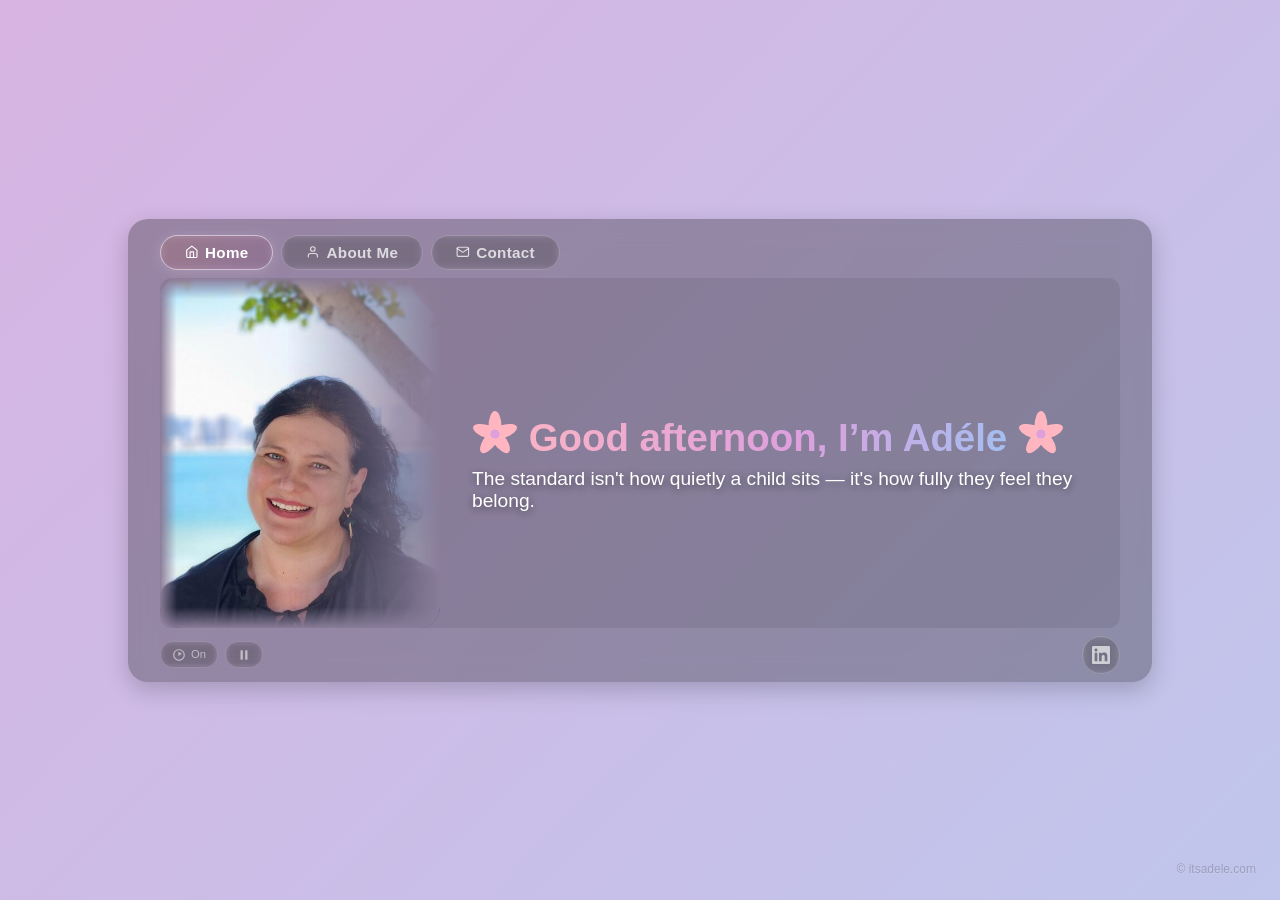
<file: index.html>
<!DOCTYPE html>
<html lang="en">
<head>
  <meta charset="UTF-8">
  <meta name="viewport" content="width=device-width, initial-scale=1.0">
  <title>Ad&eacute;le | Senior Behaviour Therapist &amp; Designated Safeguarding Lead</title>
  <meta name="description" content="Ad&eacute;le is a Senior Behaviour Therapist and Designated Safeguarding Lead supporting autistic children and young people, their families, and the teams around them through Positive Behaviour Support and trauma-informed practice.">
  <meta name="author" content="Ad&eacute;le">
  <link rel="canonical" href="https://itsadele.com/">
  <meta property="og:type" content="website">
  <meta property="og:title" content="Ad&eacute;le | Senior Behaviour Therapist &amp; Designated Safeguarding Lead">
  <meta property="og:description" content="Senior Behaviour Therapist and Designated Safeguarding Lead supporting autistic children and young people, their families, and the teams around them.">
  <meta property="og:url" content="https://itsadele.com/">
  <meta property="og:image" content="https://itsadele.com/og-image.png">
  <meta property="og:site_name" content="itsadele.com">
  <meta name="twitter:card" content="summary_large_image">
  <meta name="twitter:title" content="Ad&eacute;le | Senior Behaviour Therapist &amp; Designated Safeguarding Lead">
  <meta name="twitter:description" content="Senior Behaviour Therapist and Designated Safeguarding Lead supporting autistic children and young people, their families, and the teams around them.">
  <meta name="twitter:image" content="https://itsadele.com/og-image.png">
  <meta name="theme-color" content="#d8b4e2">
  <script type="application/ld+json">
  {
    "@context": "https://schema.org",
    "@type": "Person",
    "name": "Adéle",
    "url": "https://itsadele.com",
    "image": "https://itsadele.com/og-image.png",
    "jobTitle": "Senior Behaviour Therapist and Designated Safeguarding Lead",
    "description": "Senior Behaviour Therapist and Designated Safeguarding Lead supporting autistic children and young people through Positive Behaviour Support and trauma-informed practice.",
    "sameAs": [
      "https://www.linkedin.com/in/adelehattingh"
    ]
  }
  </script>
  <link rel="icon" type="image/png" href="/favicon/favicon-96x96.png" sizes="96x96" />
  <link rel="icon" type="image/svg+xml" href="/favicon/favicon.svg" />
  <link rel="shortcut icon" href="/favicon/favicon.ico" />
  <link rel="apple-touch-icon" sizes="180x180" href="/favicon/apple-touch-icon.png" />
  <link rel="manifest" href="/favicon/site.webmanifest" />
  <link rel="stylesheet" href="style.css?v=10">
</head>
<body>
  <div class="container">
    <nav class="tabs">
      <button class="tab active" data-tab="home"><svg viewBox="0 0 24 24" width="0.9em" height="0.9em" fill="none" stroke="currentColor" stroke-width="2" stroke-linecap="round" stroke-linejoin="round" aria-hidden="true"><path d="M3 9l9-7 9 7v11a2 2 0 0 1-2 2H5a2 2 0 0 1-2-2z"/><polyline points="9 22 9 12 15 12 15 22"/></svg> Home</button>
      <button class="tab" data-tab="about"><svg viewBox="0 0 24 24" width="0.9em" height="0.9em" fill="none" stroke="currentColor" stroke-width="2" stroke-linecap="round" stroke-linejoin="round" aria-hidden="true"><path d="M20 21v-2a4 4 0 0 0-4-4H8a4 4 0 0 0-4 4v2"/><circle cx="12" cy="7" r="4"/></svg> About Me</button>
      <button class="tab" data-tab="photos"><svg viewBox="0 0 24 24" width="0.9em" height="0.9em" fill="none" stroke="currentColor" stroke-width="2" stroke-linecap="round" stroke-linejoin="round" aria-hidden="true"><rect x="3" y="3" width="18" height="18" rx="2" ry="2"/><circle cx="8.5" cy="8.5" r="1.5"/><polyline points="21 15 16 10 5 21"/></svg> Photos</button>
      <button class="tab" data-tab="contact"><svg viewBox="0 0 24 24" width="0.9em" height="0.9em" fill="none" stroke="currentColor" stroke-width="2" stroke-linecap="round" stroke-linejoin="round" aria-hidden="true"><path d="M4 4h16c1.1 0 2 .9 2 2v12c0 1.1-.9 2-2 2H4c-1.1 0-2-.9-2-2V6c0-1.1.9-2 2-2z"/><polyline points="22,6 12,13 2,6"/></svg> Contact</button>
    </nav>

    <div class="scroll-wrapper">
      <div class="scroll-area">
        <div id="home" class="tab-content active">
          <div class="home-content">
            <div class="home-image-wrapper">
              <img src="pictures/me.jpeg" alt="Ad&eacute;le">
            </div>
            <div class="home-text">
              <h1 id="greeting"><img src="blossom-icon.svg" class="bi" alt=""> <span id="greeting-time">Hi</span>, I&rsquo;m Ad&eacute;le <img src="blossom-icon.svg" class="bi" alt=""></h1>
              <p id="tagline"></p>
            </div>
          </div>
        </div>
        <div id="about" class="tab-content">
          <h1><img src="blossom-icon.svg" class="bi" alt=""> About Me <img src="blossom-icon.svg" class="bi" alt=""></h1>
          <p>I&rsquo;m Ad&eacute;le, a Senior Behaviour Therapist and Designated Safeguarding Lead working with autistic children and young people, and with the people and systems around them.</p>
          <p>But even before that, beyond the job title, I&rsquo;m a writer, a lifelong learner, a lover of the ocean and someone who finds meaning in stories. I&rsquo;ve always been fascinated by what sits beneath the surface: the things people communicate without words, the experiences that shape us, and the small moments that can create lasting change.</p>
          <p>That curiosity follows me everywhere, from my personal life into my work with young people and the teams who support them.</p>
          <p>Throughout my career, I have worked at the point where individual support meets whole-school practice: developing Positive Behaviour Support plans, leading behaviour and safeguarding processes, analysing patterns, coaching teams, and helping staff turn theory into something that works in the reality of a classroom on a wet Tuesday morning.</p>
          <h2>What I believe</h2>
          <p>Behaviour is communication. The goal is never simply to reduce or manage behaviour, but to approach it with curiosity and connection: to understand what a young person is communicating, increase autonomy, and create environments where they feel safe, understood and able to participate.</p>
          <p>My work draws on functional assessment, structured teaching, AAC, sensory-informed practice and collaborative problem-solving. These are not just approaches to reference in a document; they are practical tools for understanding the reasons behind behaviour and designing support that respects the individual child. All of this is underpinned by a trauma-informed approach that recognises the importance of safety, relationships and trust.</p>
          <p>My practice has been shaped by a range of approaches including Makaton, DIR/Floortime, SCERTS and Team Teach. While each model offers different tools, they share a common purpose: supporting communication, strengthening relationships, maintaining dignity and keeping young people safe.</p>
          <p>Safeguarding is woven through everything I do. Every child and young person has the right to feel safe, understood and respected. For autistic young people and those with complex needs, this means more than responding when something goes wrong. It means creating environments where risks are understood, communication is supported, and staff feel confident to recognise, report and respond to concerns. Safeguarding should live in everyday interactions, not in a folder on a shelf.</p>
          <p>The best support is never created in isolation. It comes from genuine partnership between educators, therapists, families and, most importantly, the young person themselves. A significant part of my work is building those teams: growing staff confidence, developing shared understanding, and creating consistency around the people we support.</p>
          <p>Beyond individual support, I work to develop sustainable practice across organisations by strengthening Positive Behaviour Support, improving training, embedding effective systems and ensuring policies reflect the real people they are written for.</p>
          <p>Because the true measure of change is not what happens in a leadership meeting on a Monday afternoon. It is what happens in a classroom on a Tuesday morning, or at the desk of a staff member searching for a way forward after a difficult day.</p>
          <p>A significant part of my work involves building the capacity of others: supporting teams to understand behaviour differently, developing staff confidence, and embedding practices that continue to make a difference long after the training session has ended.</p>
          <p>If you are working to improve understanding, inclusion and quality of life for neurodivergent children and young people, I would love to connect.</p>
        </div>
        <div id="photos" class="tab-content">
          <h1><img src="blossom-icon.svg" class="bi" alt=""> Photos <img src="blossom-icon.svg" class="bi" alt=""></h1>
          <div class="photo-grid">
            <img src="pictures/picture1.jpeg" alt="Pink cherry blossoms" loading="lazy">
            <img src="pictures/picture2.jpeg" alt="Soft focus cherry blossoms" loading="lazy">
            <img src="pictures/picture3.jpeg" alt="Pink cherry blossoms close-up" loading="lazy">
            <img src="pictures/picture4.jpeg" alt="Cherry blossoms in bloom" loading="lazy">
            <img src="pictures/picture5.jpeg" alt="Cherry blossoms pastel sky" loading="lazy">
            <img src="pictures/picture6.jpeg" alt="Delicate cherry blossom close-up" loading="lazy">
            <img src="pictures/picture7.jpeg" alt="Cherry blossoms blue sky" loading="lazy">
            <img src="pictures/picture8.jpeg" alt="Pink cherry blossom flowers with green leaves" loading="lazy">
          </div>
        </div>
        <div id="contact" class="tab-content">
          <h1><img src="blossom-icon.svg" class="bi" alt=""> Get in Touch <img src="blossom-icon.svg" class="bi" alt=""></h1>
          <p>I&rsquo;d love to hear from you.</p>
          <form id="contact-form" action="https://api.staticforms.dev/submit" method="POST">
            <input type="hidden" name="accessKey" value="sf_5fca25ccddeffa162ae7e780">
            <div class="form-fields">
              <input type="text" name="name" placeholder="Your name" required>
              <input type="email" name="email" placeholder="Your email" required>
              <input type="text" name="subject" placeholder="Subject" required>
            </div>
            <textarea name="message" placeholder="Your message" rows="5" required></textarea>
            <input type="text" name="honeypot" class="sr-only">
            <div class="form-actions">
              <button type="submit">Send Message</button>
            </div>
          </form>
          <p id="form-status"></p>
        </div>
      </div>
      <div class="scroll-fade top"></div>
      <div class="scroll-fade bottom"></div>
    </div>
    <footer class="glass-footer">
      <div class="ctrl-group">
        <button id="motion-btn" class="ctrl-btn" title="Toggle blossoms and cursor trail">
          <svg viewBox="0 0 24 24" width="14" height="14" fill="currentColor" aria-hidden="true"><path d="M12 2C6.5 2 2 6.5 2 12s4.5 10 10 10 10-4.5 10-10S17.5 2 12 2zm0 18c-4.4 0-8-3.6-8-8s3.6-8 8-8 8 3.6 8 8-3.6 8-8 8zm-1-13.5v7l6-3.5-6-3.5z"/></svg>
          <span id="motion-label">Motion</span>
        </button>
        <button id="pause-btn" class="ctrl-btn" title="Pause falling blossoms">
          <svg viewBox="0 0 24 24" width="14" height="14" fill="currentColor" aria-hidden="true"><rect x="6" y="4" width="4" height="16"/><rect x="14" y="4" width="4" height="16"/></svg>
        </button>
      </div>
      <a class="linkedin-link" href="https://www.linkedin.com/in/adelehattingh" target="_blank" rel="noopener" aria-label="Ad&eacute;le on LinkedIn">
        <svg viewBox="0 0 24 24" width="18" height="18" fill="currentColor" aria-hidden="true"><path d="M20.447 20.452h-3.554v-5.569c0-1.328-.027-3.037-1.852-3.037-1.853 0-2.136 1.445-2.136 2.939v5.667H9.351V9h3.414v1.561h.046c.477-.9 1.637-1.85 3.37-1.85 3.601 0 4.267 2.37 4.267 5.455v6.286zM5.337 7.433c-1.144 0-2.063-.926-2.063-2.065 0-1.138.92-2.063 2.063-2.063 1.14 0 2.064.925 2.064 2.063 0 1.139-.925 2.065-2.064 2.065zm1.782 13.019H3.555V9h3.564v11.452zM22.225 0H1.771C.792 0 0 .774 0 1.729v20.542C0 23.227.792 24 1.771 24h20.451C23.2 24 24 23.227 24 22.271V1.729C24 .774 23.2 0 22.222 0h.003z"/></svg>
      </a>
    </footer>
  </div>

  <p class="copyright">&copy; itsadele.com</p>

  <script>
    const taglines = [
      "True behavioural support doesn't change the person; it changes the environment so the person can thrive.",
      "Regulation before reason. Connection before curriculum. That is where real change begins.",
      "Neuro-affirming practice means listening when behaviour is the loudest voice in the room.",
      "Moving beyond management: building spaces where neurodivergent young people are truly seen, heard, and safe.",
      "Compliance is easy; safety and autonomy take craft, patience, and deep listening.",
      "The standard isn't how quietly a child sits — it's how fully they feel they belong.",
      "Expertise in behaviour isn't about control; it's about translating distress into dignity.",
      "A great support plan doesn't just manage a crisis; it honours the human being experiencing it.",
      "Curiosity before compliance. Connection before correction. Welcome to the space between.",
      "Support isn't about fixing someone; it's about building a world where they can safely unfold.",
      "The real work doesn't happen in grand gestures. It happens in a classroom on a Tuesday morning.",
      "Safety isn't just the absence of crisis. It's the presence of understanding.",
      "Every behaviour is a message waiting to be translated with patience and care."
    ];

    function setGreeting() {
      const h = new Date().getHours();
      let time;
      if (h < 12) time = "Good morning";
      else if (h < 18) time = "Good afternoon";
      else time = "Good evening";
      document.getElementById("greeting").innerHTML = '<img src="blossom-icon.svg" class="bi" alt=""> ' + time + ', I\u2019m Ad\u00e9le <img src="blossom-icon.svg" class="bi" alt="">';
    }
    setGreeting();

    document.getElementById("tagline").textContent = taglines[Math.floor(Math.random() * taglines.length)];

    function pickTagline() {
      document.getElementById("tagline").textContent = taglines[Math.floor(Math.random() * taglines.length)];
    }

    let isAnimating = false;

    function switchTab(tabId) {
      if (isAnimating) return;
      const current = document.querySelector(".tab-content.active");
      const next = document.getElementById(tabId);
      if (current === next) return;

      isAnimating = true;

      const tabOrder = ["home", "about", "photos", "contact"];
      const currentIndex = tabOrder.indexOf(current.id);
      const nextIndex = tabOrder.indexOf(tabId);
      const slideDir = nextIndex > currentIndex ? 600 : -600;

      const tabBtn = document.querySelector(`.tab[data-tab="${tabId}"]`);
      document.querySelectorAll(".tab").forEach(b => b.classList.remove("active"));
      tabBtn.classList.add("active");

      tabBtn.scrollIntoView({ behavior: "smooth", inline: "nearest", block: "nearest" });

      const scrollArea = document.querySelector(".scroll-area");
      scrollArea.style.height = next.scrollHeight + "px";

      next.classList.add("active", "animating");
      if (current) current.classList.add("animating");

      const fadeOut = current
        ? current.animate([
            { opacity: 1 },
            { opacity: 0 }
          ], { duration: 2500, easing: "ease-out" })
        : null;

      const slideIn = next.animate([
        { opacity: 0, transform: `translateX(${slideDir}px)` },
        { opacity: 1, transform: "translateX(0)" }
      ], { duration: 2500, easing: "ease-out" });

      Promise.all([
        fadeOut ? fadeOut.finished : Promise.resolve(),
        slideIn.finished
      ]).then(() => {
        isAnimating = false;
        if (current) {
          current.classList.remove("active", "animating");
          current.style.opacity = "";
          current.style.transform = "";
        }
        next.classList.remove("animating");
        next.style.opacity = "";
        next.style.transform = "";
        scrollArea.style.height = "";
      }).catch(() => { isAnimating = false; });

      document.querySelector(".scroll-area").scrollTop = 0;
      updateScrollFade();
      if (tabId === "home") pickTagline();
    }

    (function initTab() {
      const home = document.getElementById("home");
      const c = document.querySelector(".container");
      home.classList.add("active");
      void home.offsetHeight;
      const ccs = getComputedStyle(c);
      const pad = parseFloat(ccs.paddingTop) + parseFloat(ccs.paddingBottom);
      c.style.height = (c.offsetHeight - pad) + "px";
    })();

    function updateScrollFade() {
      const sa = document.querySelector(".scroll-area");
      const top = document.querySelector(".scroll-fade.top");
      const bottom = document.querySelector(".scroll-fade.bottom");
      if (sa.scrollHeight <= sa.clientHeight) {
        top.classList.remove("visible");
        bottom.classList.remove("visible");
        return;
      }
      top.classList.toggle("visible", sa.scrollTop > 8);
      bottom.classList.toggle("visible", sa.scrollTop + sa.clientHeight < sa.scrollHeight - 8);
    }

    document.querySelector(".scroll-area").addEventListener("scroll", updateScrollFade);
    updateScrollFade();

    let hoverTimeout = null;
    document.querySelectorAll(".tab").forEach(btn => {
      btn.addEventListener("mouseenter", () => {
        hoverTimeout = setTimeout(() => switchTab(btn.dataset.tab), 400);
      });
      btn.addEventListener("mouseleave", () => {
        if (hoverTimeout) {
          clearTimeout(hoverTimeout);
          hoverTimeout = null;
        }
      });
    });

    document.getElementById("contact-form").addEventListener("submit", function (e) {
      e.preventDefault();
      const form = e.target;
      const status = document.getElementById("form-status");
      status.textContent = "Sending...";
      status.style.color = "rgba(255,255,255,0.7)";
      const data = {};
      new FormData(form).forEach((v, k) => { if (k !== "honeypot") data[k] = v; });
      fetch(form.action, { method: "POST", headers: { "Content-Type": "application/json" }, body: JSON.stringify(data) })
        .then(r => r.json())
        .then(d => {
          if (d.success) {
            status.textContent = "Thank you! Your message has been sent.";
            status.style.color = "#a0e7a0";
            form.reset();
          } else {
            status.textContent = "Something went wrong. Please try again.";
            status.style.color = "#f5a0a0";
          }
        })
        .catch(() => {
          status.textContent = "Something went wrong. Please try again.";
          status.style.color = "#f5a0a0";
        });
    });
  </script>
  <script src="blossom.js"></script>
</body>
</html>
</file>
<file: style.css>
html, body {
  margin: 0;
  height: 100vh;
  overflow: hidden;
}

body {
  position: relative;
  display: flex;
  flex-direction: column;
  align-items: center;
  justify-content: center;
  text-align: center;
  font-family: 'Segoe UI', sans-serif;
  background: linear-gradient(135deg, #d8b4e2, #a7d7f6, #f6d1e7);
  background-size: 400% 400%;
  animation: gradientShift 15s ease infinite;
  color: #fff;
  text-shadow: 0 2px 10px rgba(0,0,0,0.55);
}

@keyframes gradientShift {
  0% { background-position: 0% 50%; }
  50% { background-position: 100% 50%; }
  100% { background-position: 0% 50%; }
}

.container, .card {
  position: relative;
  z-index: 2;
  padding: 1rem 2rem 0.5rem;
  background: rgba(0, 0, 0, 0.28);
  backdrop-filter: blur(12px);
  border-radius: 20px;
  box-shadow: 0 8px 25px rgba(0, 0, 0, 0.2);
  width: 960px;
  max-width: 95vw;
  height: auto;
  max-height: 90vh;
  display: flex;
  flex-direction: column;
}

.scroll-area {
  position: relative;
  flex: 1;
  min-height: 0;
  overflow-y: auto;
  overflow-x: hidden;
  scrollbar-width: none;
  -ms-overflow-style: none;
  background: rgba(0, 0, 0, 0.08);
}

.scroll-area::-webkit-scrollbar {
  display: none;
}

h1 {
  font-size: 2.4rem;
  margin-bottom: 0.5rem;
  background: linear-gradient(to right, #ffb6c1, #dda0dd, #87cefa);
  -webkit-background-clip: text;
  -webkit-text-fill-color: transparent;
  text-shadow: none;
}

p {
  font-size: 1.2rem;
  margin: 0.5rem 0;
}

a {
  display: inline-block;
  margin-top: 1rem;
  padding: 0.6rem 1.2rem;
  background: #ffb6c1;
  color: white;
  text-decoration: none;
  font-weight: bold;
  border-radius: 8px;
  transition: 0.3s;
}

a:hover {
  background: #dda0dd;
}

.glass-footer {
  display: flex;
  justify-content: space-between;
  align-items: center;
  margin-top: 0.5rem;
}

.linkedin-link {
  display: inline-flex;
  align-items: center;
  justify-content: center;
  width: 36px;
  height: 36px;
  padding: 0;
  margin: 0;
  border: 1px solid rgba(255, 255, 255, 0.2);
  border-radius: 50%;
  background: rgba(255, 255, 255, 0.08);
  color: rgba(255, 255, 255, 0.65);
  text-decoration: none;
  backdrop-filter: blur(4px);
  transition: 0.15s;
}

.linkedin-link:hover {
  background: rgba(255, 255, 255, 0.18);
  border-color: rgba(255, 255, 255, 0.35);
  color: #fff;
}

.blossom {
  position: absolute;
  top: -10vh;
  animation: fall linear infinite;
}

@keyframes fall {
  to {
    transform: translateX(var(--wind, 0vw)) translateY(110vh) rotate(360deg);
  }
}

.cursor-blossom {
  position: fixed;
  pointer-events: none;
  border-radius: 50%;
  z-index: 9999;
  opacity: 0.7;
}

.copyright {
  position: fixed;
  bottom: 1rem;
  right: 1.5rem;
  font-size: 0.75rem;
  opacity: 0.5;
  color: rgba(0,0,0,0.4);
  text-shadow: 0 1px 2px rgba(255,255,255,0.3);
  z-index: 1;
  pointer-events: none;
  user-select: none;
}

.tabs {
  display: flex;
  gap: 0.5rem;
  justify-content: flex-start;
  margin-bottom: 0.5rem;
  flex-wrap: wrap;
}

.tab, #contact-form button {
  display: inline-flex;
  align-items: center;
  gap: 0.4rem;
  padding: 0.5rem 1.5rem;
  border: 1px solid rgba(255, 255, 255, 0.2);
  border-radius: 999px;
  background: rgba(255, 255, 255, 0.08);
  color: rgba(255, 255, 255, 0.75);
  font-size: 0.95rem;
  font-weight: 600;
  cursor: pointer;
  transition: 0.15s;
  backdrop-filter: blur(4px);
  letter-spacing: 0.02em;
}

.tab svg {
  flex-shrink: 0;
}

.tab[data-tab="photos"] {
  display: none;
}

.tab:hover, #contact-form button:hover {
  background: rgba(255, 255, 255, 0.18);
  border-color: rgba(255, 255, 255, 0.35);
  color: #fff;
}

.tab:active, #contact-form button:active {
  transform: scale(0.97);
}

.tab.active {
  position: relative;
  z-index: 3;
  background: linear-gradient(135deg, rgba(255,182,193,0.3), rgba(221,160,221,0.3));
  border-color: rgba(255, 255, 255, 0.5);
  color: #fff;
  box-shadow: 0 2px 12px rgba(255, 255, 255, 0.15);
}

.tab-content {
  display: none;
}

.tab-content.active {
  display: block;
}

.tab-content.animating {
  position: absolute;
  top: 0;
  left: 0;
  right: 0;
}

@media (max-width: 640px) {
  .tabs {
    flex-wrap: nowrap;
    overflow-x: hidden;
    scrollbar-width: none;
    -ms-overflow-style: none;
  }
  .tabs::-webkit-scrollbar {
    display: none;
  }
  .tab, #contact-form button {
    font-size: 0.8rem;
    padding: 0.4rem 0.8rem;
    gap: 0.3rem;
    white-space: nowrap;
  }
  .tab {
    flex: 1 1 0;
    justify-content: center;
    min-width: 0;
  }
  .tab svg {
    width: 0.85em;
    height: 0.85em;
  }
}

.scroll-wrapper {
  position: relative;
  flex: 1;
  min-height: 0;
  overflow: hidden;
  border-radius: 12px;
  display: flex;
  flex-direction: column;
}

.scroll-fade {
  position: absolute;
  left: 0;
  right: 0;
  height: 32px;
  pointer-events: none;
  z-index: 2;
  opacity: 0;
  transition: opacity 0.3s;
}

.scroll-fade.top {
  top: 0;
  background: linear-gradient(to bottom, rgba(255,255,255,0.12), transparent);
}

.scroll-fade.bottom {
  bottom: 0;
  background: linear-gradient(to top, rgba(255,255,255,0.12), transparent);
}

.scroll-fade.visible {
  opacity: 1;
}

.home-content {
  display: flex;
  gap: 2rem;
  align-items: center;
  text-align: left;
}

.home-image-wrapper {
  flex-shrink: 0;
  width: 280px;
  height: 350px;
  border-radius: 20px;
  overflow: hidden;
  mask-image:
    linear-gradient(to left, black 94%, transparent 100%),
    linear-gradient(to right, black 45%, transparent 100%),
    linear-gradient(to bottom, black 94%, transparent 100%),
    linear-gradient(to top, black 94%, transparent 100%);
  mask-repeat: no-repeat;
  mask-composite: intersect;
  -webkit-mask-image:
    linear-gradient(to left, black 94%, transparent 100%),
    linear-gradient(to right, black 45%, transparent 100%),
    linear-gradient(to bottom, black 94%, transparent 100%),
    linear-gradient(to top, black 94%, transparent 100%);
  -webkit-mask-repeat: no-repeat;
  -webkit-mask-composite: source-in;
}

.home-image-wrapper img {
  width: 100%;
  height: 100%;
  object-fit: cover;
  display: block;
}

.home-text {
  flex: 1;
}

.home-text h1 {
  text-align: left;
}

@media (max-width: 680px) {
  .home-content {
    flex-direction: column;
    text-align: center;
    gap: 1rem;
  }
  .home-image-wrapper {
    width: 180px;
    height: 220px;
  }
  .home-text h1 {
    text-align: center;
  }
}

.photo-grid {
  display: grid;
  grid-template-columns: repeat(auto-fill, minmax(220px, 1fr));
  gap: 1rem;
  margin-top: 1rem;
}

.photo-grid img {
  width: 100%;
  height: 220px;
  object-fit: cover;
  border-radius: 10px;
  border: 1px solid rgba(255, 255, 255, 0.15);
  cursor: pointer;
  transition: 0.3s;
}

.photo-grid img:hover {
  transform: scale(1.03);
  border-color: rgba(255, 255, 255, 0.4);
  box-shadow: 0 4px 20px rgba(255, 255, 255, 0.15);
}

#contact-form {
  display: flex;
  flex-direction: column;
  gap: 0.75rem;
  margin-top: 1rem;
}

.form-fields {
  display: flex;
  flex-direction: column;
  gap: 0.75rem;
  flex: 1;
  min-width: 200px;
}

#contact-form input,
#contact-form textarea {
  box-sizing: border-box;
  padding: 0.4rem 0.9rem;
  border: 1px solid rgba(255, 255, 255, 0.3);
  border-radius: 8px;
  background: rgba(255, 255, 255, 0.5);
  color: #000;
  font-weight: 700;
  font-size: 0.95rem;
  font-family: inherit;
  transition: 0.3s;
}

#contact-form input {
  width: 100%;
}

#contact-form textarea {
  flex: 1;
  min-height: 150px;
  resize: vertical;
}

@media (min-width: 700px) {
  #contact-form {
    flex-direction: row;
    flex-wrap: wrap;
    align-items: stretch;
  }
  .form-fields {
    flex: 0 1 280px;
  }
  #contact-form textarea {
    flex: 1 1 240px;
  }
  .form-actions {
    flex: 1 1 100%;
    display: flex;
    justify-content: flex-end;
  }
}

.form-actions {
  display: flex;
  justify-content: flex-end;
  margin-top: 0.25rem;
}

#contact-form button {
  align-self: flex-end;
  width: fit-content;
  margin-top: 0.25rem;
  background: linear-gradient(135deg, #ffb6c1, #dda0dd);
  border-color: rgba(255, 255, 255, 0.5);
  color: #fff;
  box-shadow: 0 2px 12px rgba(255, 182, 193, 0.35);
}

#contact-form button:hover {
  background: linear-gradient(135deg, #ffc2cc, #e0b4e8);
  border-color: rgba(255, 255, 255, 0.7);
  box-shadow: 0 4px 18px rgba(255, 182, 193, 0.45);
}

#form-status {
  font-size: 0.9rem;
  margin-top: 0.5rem;
  text-align: center;
}

.bi {
  display: inline;
  height: 1.2em;
  width: auto;
  vertical-align: -0.15em;
}

.tab-content h2 {
  font-size: 1.3rem;
  margin: 1.2rem 0 0.5rem;
  background: linear-gradient(to right, #ffb6c1, #dda0dd, #87cefa);
  -webkit-background-clip: text;
  -webkit-text-fill-color: transparent;
  text-shadow: none;
}

#about {
  text-align: left;
  padding: 0 0.5rem;
}

#about h1,
#about h2 {
  text-align: center;
}

.sr-only {
  position: absolute;
  width: 1px;
  height: 1px;
  padding: 0;
  margin: -1px;
  overflow: hidden;
  clip: rect(0, 0, 0, 0);
  white-space: nowrap;
  border: 0;
}

#tagline {
  cursor: pointer;
  transition: opacity 0.3s;
}

#tagline:hover {
  opacity: 0.8;
}

.ctrl-group {
  display: flex;
  gap: 0.4rem;
  align-items: center;
}

.ctrl-btn {
  display: inline-flex;
  align-items: center;
  gap: 0.3rem;
  padding: 0.35rem 0.7rem;
  border: 1px solid rgba(255, 255, 255, 0.15);
  border-radius: 999px;
  background: rgba(255, 255, 255, 0.06);
  color: rgba(255, 255, 255, 0.55);
  font-size: 0.7rem;
  font-weight: 500;
  cursor: pointer;
  transition: 0.2s;
  backdrop-filter: blur(4px);
  line-height: 1;
}

.ctrl-btn:hover {
  background: rgba(255, 255, 255, 0.14);
  border-color: rgba(255, 255, 255, 0.3);
  color: rgba(255, 255, 255, 0.85);
}

.ctrl-btn.off {
  color: rgba(255, 255, 255, 0.3);
  border-color: rgba(255, 255, 255, 0.08);
}

.ctrl-btn.off:hover {
  color: rgba(255, 255, 255, 0.55);
  border-color: rgba(255, 255, 255, 0.2);
}

body.no-motion {
  animation: none;
}
</file>
